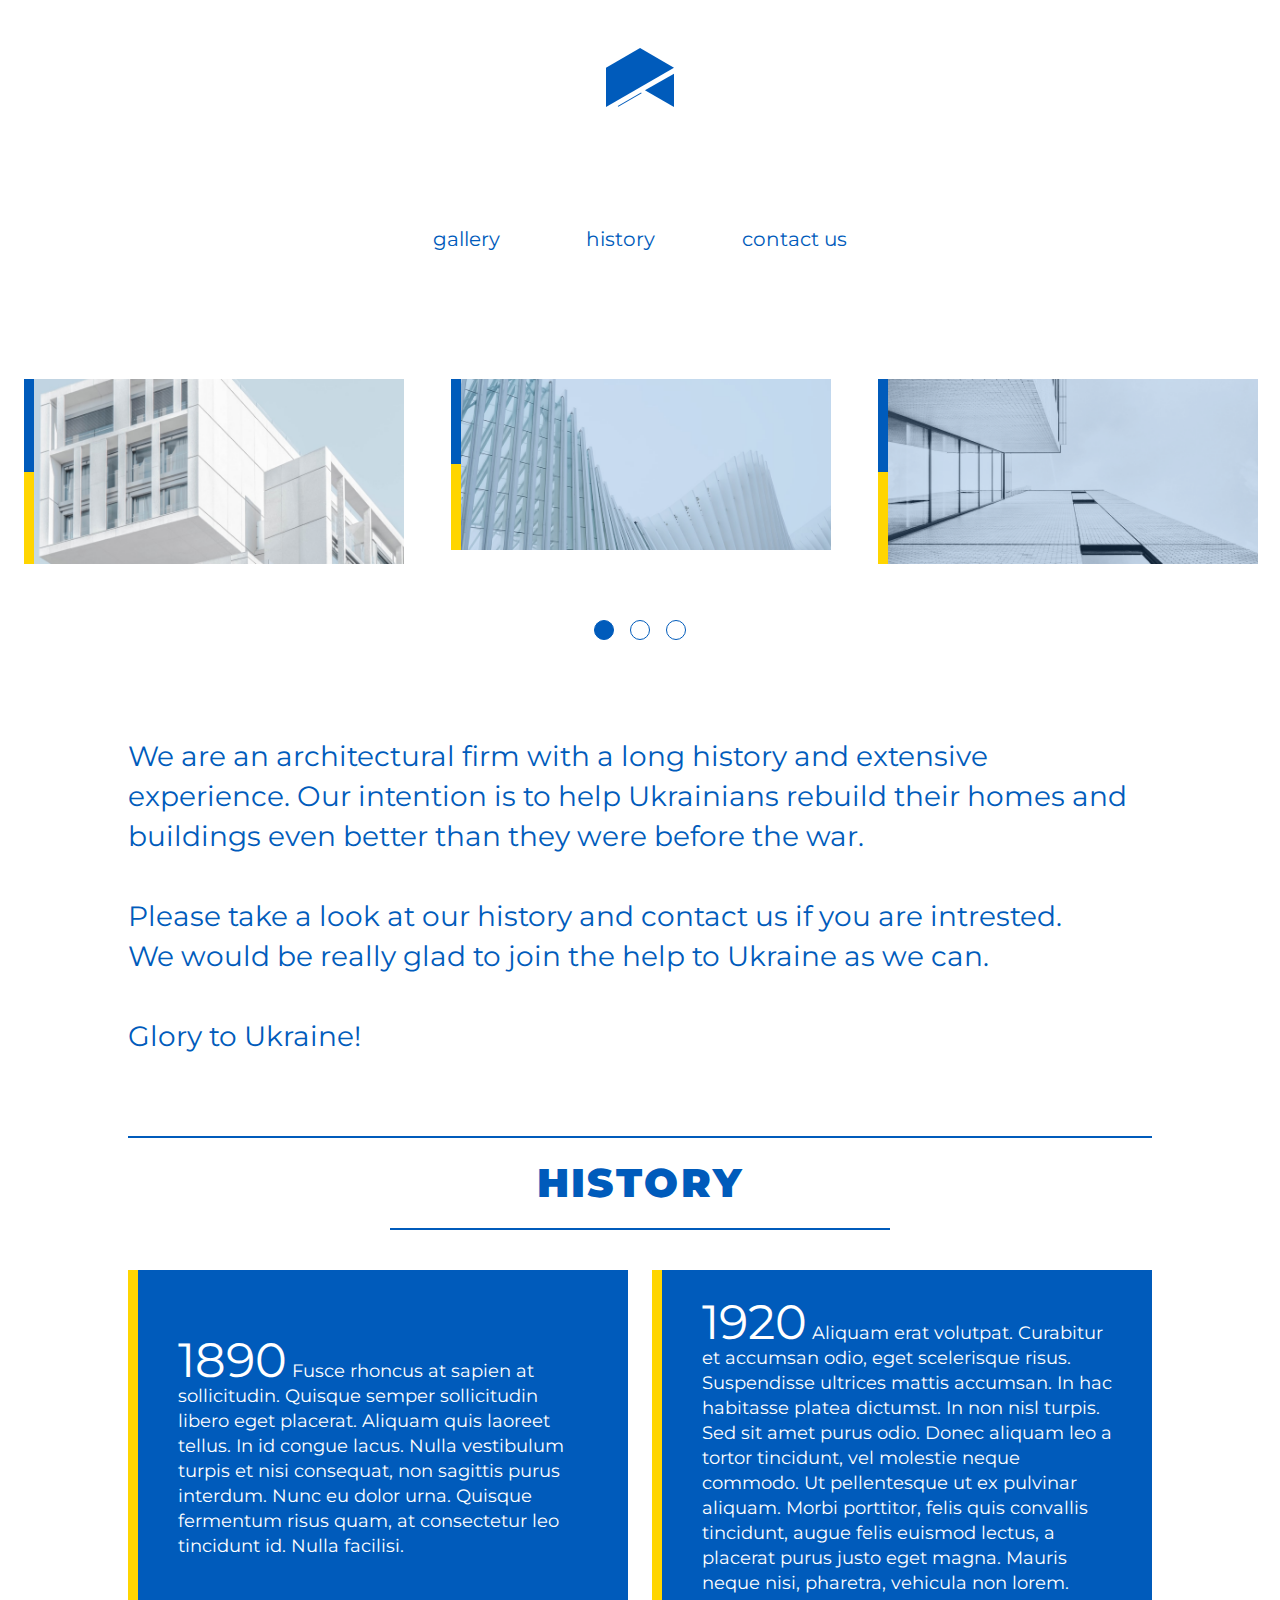
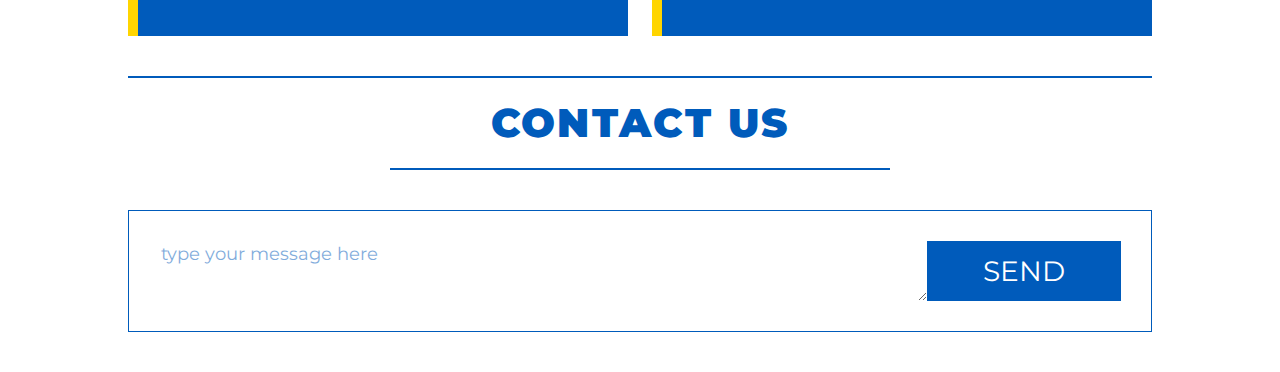
<file: index.html>
<!DOCTYPE html>
<html>
    <head>
        <title>adaptive</title>
        <meta charset = "utf-8">
        <meta name="viewport" content="width=device-width, initial-scale=1">
        <link rel="stylesheet" href="css/style.css">
        <link rel="stylesheet" type="text/css" href="slick/slick.css"/>
        <link rel="preconnect" href="https://fonts.googleapis.com">
        <link rel="preconnect" href="https://fonts.gstatic.com" crossorigin>
        <link rel="preconnect" href="https://fonts.googleapis.com">
        <link href="https://fonts.googleapis.com/css2?family=Arapey&family=Montserrat:wght@400;800&display=swap" rel="stylesheet">
        <meta name="viewport" content="width=device-width, initial-scale=1">
    </head>
    <body>
        <!-- Коментарий -->
        <header class="header" id="header">
            <a class = "logo" href="#">
                <svg width="68" height="59" viewBox="0 0 68 59" fill="none" xmlns="http://www.w3.org/2000/svg">
                    <path d="M68 19.6667L34.0557 0L0 19.6667V59L68 19.6667Z" fill="#005BBB"/>
                    <path d="M68 59V25.6334L38.9227 42.2083L68 59Z" fill="#005BBB"/>
                    <path fill-rule="evenodd" clip-rule="evenodd" d="M35.6327 45.366L12.25 58.866L11.75 58L35.1327 44.5L35.6327 45.366Z" fill="#005BBB"/>
                </svg>
            </a>
            <button class="btn-burger" id="btn-burger">
                <svg width="48" height="31" viewBox="0 0 48 31" fill="none" xmlns="http://www.w3.org/2000/svg">
                    <path d="M0 0H48V5H0V0Z" fill="#005BBB"/>
                    <path d="M0 13H48V18H0V13Z" fill="#005BBB"/>
                    <path d="M48 26H0V31H48V26Z" fill="#005BBB"/>
                </svg>
            </button>            
            <div class="header-navigation">
                <nav class="menu">
                  <a class = "change-menu" href="#">gallery</a>
                  <a class = "change-menu" href="#">history</a>
                  <a class = "change-menu" href="#">contact us</a>
                </nav>
            <div class="dropdown">
                    <button class="btn-close" id="btn-close">
                        <svg width="48" height="48" viewBox="0 0 48 48" fill="none" xmlns="http://www.w3.org/2000/svg">
                            <path fill-rule="evenodd" clip-rule="evenodd" d="M23.9996 19.9646L8.79676 4.76172L5.26123 8.29725L20.4641 23.5001L5.26136 38.7029L8.7969 42.2384L23.9996 27.0357L39.2024 42.2384L42.7379 38.7028L27.5352 23.5001L42.738 8.29726L39.2025 4.76173L23.9996 19.9646Z" fill="white"/>
                        </svg>
                    </button>
                    <form action class="form-message-burger">
                        <textarea class="text-message-burger" placeholder="type your message here"></textarea>
                        <button class = "btn-send-burger" type="submit">
                            SEND
                        </button>
                    </form>
                </div>    
            </div>
        </header>
        <div class="gallery">
            <div><img src="img/image1.png"></div>
            <div><img src="img/image2-tablet.png"></div>
            <div><img src="img/image3.png"></div>
            <div><img src="img/image1.png"></div>
            <div><img src="img/image2-tablet.png"></div>
            <div><img src="img/image3.png"></div>
            <div><img src="img/image1-tablet.png"></div>
        </div>
        <p class = "text">We are an architectural firm with a long history and extensive experience. Our intention is to help Ukrainians rebuild their homes and buildings even better than they were before the war.
                <br><br>
                Please take a look at our history and contact us if you are intrested. 
                <br>
                We would be really glad to join the help to Ukraine as we can. 
                <br><br>
                Glory to Ukraine!
         </p>
        <hr class = "line-1"/>
        <h2 class = "title-h2">HISTORY</h2>
        <hr class = "line-2"/>
        <div class="container">
            <div class="box">
                <p>
                    <span class = "year">1890</span> Fusce rhoncus at sapien at sollicitudin. Quisque semper sollicitudin libero eget placerat. Aliquam quis laoreet tellus. In id congue lacus. Nulla vestibulum turpis et nisi consequat, non sagittis purus interdum. Nunc eu dolor urna. Quisque fermentum risus quam, at consectetur leo tincidunt id. Nulla facilisi.
                </p>
             </div>
            <div class = "box">
                <p>
                    <span class = "year">1920</span> Aliquam erat volutpat. Curabitur et accumsan odio, eget scelerisque risus. Suspendisse ultrices mattis accumsan. In hac habitasse platea dictumst. In non nisl turpis. Sed sit amet purus odio. Donec aliquam leo a tortor tincidunt, vel molestie neque commodo. Ut pellentesque ut ex pulvinar aliquam. Morbi porttitor, felis quis convallis tincidunt, augue felis euismod lectus, a placerat purus justo eget magna. Mauris neque nisi, pharetra, vehicula non lorem.
                </p>
            </div>
        </div>
        <hr class = "line-1"/>
        <h2 class = "title-h2">CONTACT US</h2>
        <hr class = "line-2"/>
        <form action class="form-message">
            <textarea rows = 1 class="text-message" placeholder="type your message here"></textarea>
            <button class = "btn-send" type="submit">
                SEND
            </button>
        </form>

        <script type="text/javascript" src="slick/jquery-1.11.0.min.js"></script>
        <script type="text/javascript" src="slick/jquery-migrate-1.2.1.min.js"></script>
        <script type="text/javascript" src="slick/slick.min.js"></script>
        <script type="text/javascript">
            $(document).ready(function(){
              $('.gallery').slick({
                dots: true,
                arrows: false,
                infinite: true,
                slidesToShow: 3,
                slidesToScroll: 3,
                responsive: [
                {
                  breakpoint: 1199,
                  settings: {
                    slidesToShow: 2,
                    slidesToScroll: 2
                  }
                },
                {
                  breakpoint: 850,
                  settings: {
                    slidesToShow: 1,
                    slidesToScroll: 1
                  }
                }
              ]
              });
            });
        </script>
        <script src="js/script.js"></script>
    </body>
</html>
</file>
<file: css/style.css>
*,
*:before,
*:after {
  box-sizing: border-box;
}
/* http://meyerweb.com/eric/tools/css/reset/ 
   v2.0 | 20110126
   License: none (public domain)
*/

html, body, div, span, applet, object, iframe,
h1, h2, h3, h4, h5, h6, p, blockquote, pre,
a, abbr, acronym, address, big, cite, code,
del, dfn, em, img, ins, kbd, q, s, samp,
small, strike, strong, sub, sup, tt, var,
b, u, i, center,
dl, dt, dd, ol, ul, li,
fieldset, form, label, legend,
table, caption, tbody, tfoot, thead, tr, th, td,
article, aside, canvas, details, embed, 
figure, figcaption, footer, header, hgroup, 
menu, nav, output, ruby, section, summary,
time, mark, audio, video {
  margin: 0;
  padding: 0;
  border: 0;
  font-size: 100%;
  font: inherit;
  vertical-align: baseline;
}
/* HTML5 display-role reset for older browsers */
article, aside, details, figcaption, figure, 
footer, header, hgroup, menu, nav, section {
  display: block;
}
body {
  line-height: 1;
}

ol, ul {
  list-style: none;
}
blockquote, q {
  quotes: none;
}
blockquote:before, blockquote:after,
q:before, q:after {
  content: '';
  content: none;
}
table {
  border-collapse: collapse;
  border-spacing: 0;
}
h1 {
  color: #9db0d1;
  font-size: 60px;
}
.header {
  padding: 48px 60px;
  position: relative;
  z-index: 999;
}
.logo {
  width: 68px;
  height: 59px;
  display: block;
  margin: 0 auto 80px;
  position: relative;
  z-index: 999;
}
.btn-burger {
  display: none;
  position: absolute;
  top: 48px;
  right: 60px;
  border: 0;
  background: none;
}
.dropdown {
  display: none;
}
.btn-close {
  position: absolute;
  top: 48px;
  right: 60px;
  border: 0;
  background: none;
}
.menu{
  font-family: 'Montserrat';
  font-style: normal;
  font-weight: 400;
  font-size: 20px;
  line-height: 24px;
  color: #005BBB;
  display: flex;
  justify-content: space-between;
  max-width: 500px;
  margin: 40px auto;
  text-decoration: none;
}
.change-menu{
  text-decoration: none;
  color: #005BBB;
  margin: 40px auto;
}
.text{
  font-family: 'Montserrat', sans-serif;
  font-style: normal;
  font-weight: 400;
  font-size: 28px;
  color: #005BBB;
  max-width: 1024px;
  text-align: left;
  line-height: 40px;
  margin: 80px auto;
}
.line-1{
  max-width: 1024px;
  border: 1px solid #005BBB;
  align-content: center;
  margin: 10px auto;
  background-color: #005BBB;
}
.title-h2{
  font-family: 'Montserrat'; 
  font-style: normal;
  font-weight: 900;
  font-size: 40px;
  line-height: 50px;
  text-align: center;
  color: #005BBB;
  margin: 20px auto;
  letter-spacing: 0.06em;
}
.line-2{
  max-width: 500px;
  border: 1px solid #005BBB;
  align-content: center;
  margin: 0px auto;
  background-color: #005BBB;
}
.container {
  margin: 40px auto;
  max-width: 1024px;
  display: flex;
  justify-content: space-between;
}
.box {
  background: #005BBB;  
  display: flex;
  align-items: center;
  flex: 0 0 500px;
  padding: 40px;
  font-family: 'Montserrat';
  font-style: normal;
  font-weight: 400;
  font-size: 18px;
  line-height: 25px;
  color: #FFFFFF;
  border-left: 10px solid #FFD500;
}
.year{
  font-size: 48px;
}
.gallery{
  display: block;
  max-width: 1440px;
  margin: 0 auto;
 }
.gallery img{
  width: 380px;
  margin: 0 auto;
  border-left-width: 10px;
  border-left-style: solid;
  border-image: linear-gradient(to bottom,#005BBB 50%,#FFD500 50%) 1 1 ;
}
.slick-dots button{
  background-color: #ffff;
  color: #ffff;
  margin: 40px 8px 0 8px;
  width: 20px;
  height: 20px;
  border-radius: 50%;
  border: 1px solid #005BBB;
  display: block;
}
.slick-dots{
  display: flex;
  justify-content: center;
  margin: 0;
  padding: 1rem 0;  
  list-style-type: none;
}
.slick-dots li.slick-active button {
      background-color: #005BBB;
      color: #005BBB;
}  
.form-message{
  max-width: 1024px;
  border: 1px solid #005BBB;
  display: flex;
  justify-content: space-between;
  padding: 30px 30px 30px 30px;
  margin: 40px auto;
  color: #005BBB;
}
.form-message-burger{
  display: none;
}
.text-message{
  border: 0px;
  width: 100%;
  font-family: 'Montserrat';
  font-style: normal;
  font-weight: 400;
  font-size: 18px;
  line-height: 22px;
  outline: none;
  color: #005BBB;
}
.text-message::placeholder{ 
  color: #005BBB; 
  background-color: #fff;
  opacity: 0.5;
}
.text-message-burger{
  display: none;
}
.btn-send{
  padding: 13px 56px 13px 56px;
  background-color: #005BBB;
  border: #005BBB;
  font-family: 'Montserrat';
  font-weight: 400;
  font-size: 28px;
  line-height: 34px;
  color: #FFFFFF;
  cursor: pointer;
}
.btn-send-burger{
  display: none;
}

/* tablet */
/* tablet */
/* tablet */

@media only screen
    and (max-width: 1023px) {

.logo {
    margin: 0;
}
.menu{
  color: #fff;
  max-width: 400px;
}
.btn-burger {
  display: block;
}
.header-navigation {
  display: none;
  width: 100%;
  position: absolute;
  top: 0;
  left: 0;
  background: #005BBB;
  padding: 228px 60px 148px;
  color: #fff;
}
.menu-open .header-navigation,
.menu-open .header-navigation .dropdown {
  display: block;
}
.menu-open .logo svg * {
  fill: #fff;
}
.menu-open .menu a {
  color: #fff;
}
.text{
  padding: 0 60px 0px 60px;
  font-size: 24px;
 }
.container {
  max-width: 900px;
  display: block;
  margin: 40px 60px 40px 60px;
}
.box {
  display: block;
  margin: 30px auto;
}
.line-1{
  max-width: 900px;
  border: 1px solid #005BBB;
  align-content: center;
  margin: 10px auto;
  background-color: #005BBB;
}
.title-h2{
  font-family: 'Montserrat'; 
  font-style: normal;
  font-weight: 900;
  text-align: center;
  color: #005BBB;
  margin: 20px auto;
  letter-spacing: 0.06em;
  font-size: 30px;
  line-height: 37px;
}
.line-2{
  max-width: 450px;
  border: 1px solid #005BBB;
  align-content: center;
  margin: 0px auto;
  background-color: #005BBB;
}
.form-message{
  max-width: 900px;
  margin: 60px 60px 120px 60px;
}
.form-message-burger{
  display: flex;
  justify-content: space-between;
  padding: 30px 30px 30px 30px;
  margin: 40px auto;
  color: #005BBB;
  border: 1px solid #fff;
  color: #fff
  background-color: #005BBB;
}
.text-message-burger{
  display: block;
  border: 0px;
  width: 100%;
  font-family: 'Montserrat';
  font-style: normal;
  font-weight: 400;
  font-size: 18px;
  line-height: 22px;
  outline: none;
  color: #005BBB;
  background-color: #005BBB;
}
.text-message::placeholder{ 
  color: #005BBB; 
  background-color: #fff;
}
.text-message-burger::placeholder{ 
  color: #fff; 
  opacity: 0.5;
}
.btn-send-burger{
  padding: 13px 56px 13px 56px;
  font-family: 'Montserrat';
  font-weight: 400;
  font-size: 28px;
  line-height: 34px;
  cursor: pointer;

  display: block;
  background-color: #fff;
  border: #fff;
  color: #005BBB;
}
}


/* mobile */
/* mobile */
/* mobile */

@media only screen
    and (max-width: 850px) {
.header {
  padding: 0;
}
.logo {
display: none;
}
.menu-open .logo {
display: block;
position: absolute;
left: 20px;
top: 20px;
}
.btn-burger,
.btn-close {
  top: 20px;
  right: 20px;
}
.btn-burger svg *{
    fill: #fff;
}
.header-navigation {
  padding: 120px 20px 60px;
}
.menu {
  display: block;
}
.menu a {
  display: block;
  margin: 0 0 48px;
}
.gallery img{
  width: 100%;
}
.text{
  padding: 0 20px 0px 20px;
  font-size: 16px;
  line-height: 22px;
  margin: 50px auto;
 }
 .line-1{
  max-width: 335px;
  border: 1px solid #005BBB;
  align-content: center;
  margin: 10px auto;
  background-color: #005BBB;
}
.title-h2{
  font-family: 'Montserrat'; 
  font-style: normal;
  font-weight: 900;
  text-align: center;
  color: #005BBB;
  margin: 20px auto;
  letter-spacing: 0.06em;
  font-size: 20px;
  line-height: 25px;
}
.line-2{
  max-width: 335px;
  border: 1px solid #005BBB;
  align-content: center;
  margin: 0px auto;
  background-color: #005BBB;
}
.box {
  display: block;
  width: 100%;
}
.text{
  padding: 50px 10px 50px 10px;
  font-size: 16px;
  line-height: 20px;
  margin: 0 auto;
  width: 100%;
}
.container {
  display: block;
  margin: 40px 20px 40px 20px;
}
.year{
  font-size: 24px;
}
.form-message{
  display: block;
  border: 0;
  padding: 20px auto ;
  margin: 0 auto;
}
.text-message{
  height: 120px;
  text-align: center;
  color: #005BBB;
  border: 1px solid #005BBB;
}
.btn-send{
  display: block;
  background-color: #005BBB;
  border: #005BBB;
  color: #fff;
  margin: 20px auto;
  width: 100%;
}
.form-message-burger{
  margin: 0 auto;
  width: 100%;
  display: block;
  border: 0;
}
.text-message-burger{
  width: 100%;
  height: 120px;
  display: block;
  text-align: center;
  border: 1px solid #fff;
  color: #fff;
  padding: 30px 0 0 0 ;
}
.btn-send-burger{
  display: block;
  background-color: #fff;
  border: #fff;
  color: #005BBB;
  margin: 20px auto;
  width: 100%;
}
}
</file>
